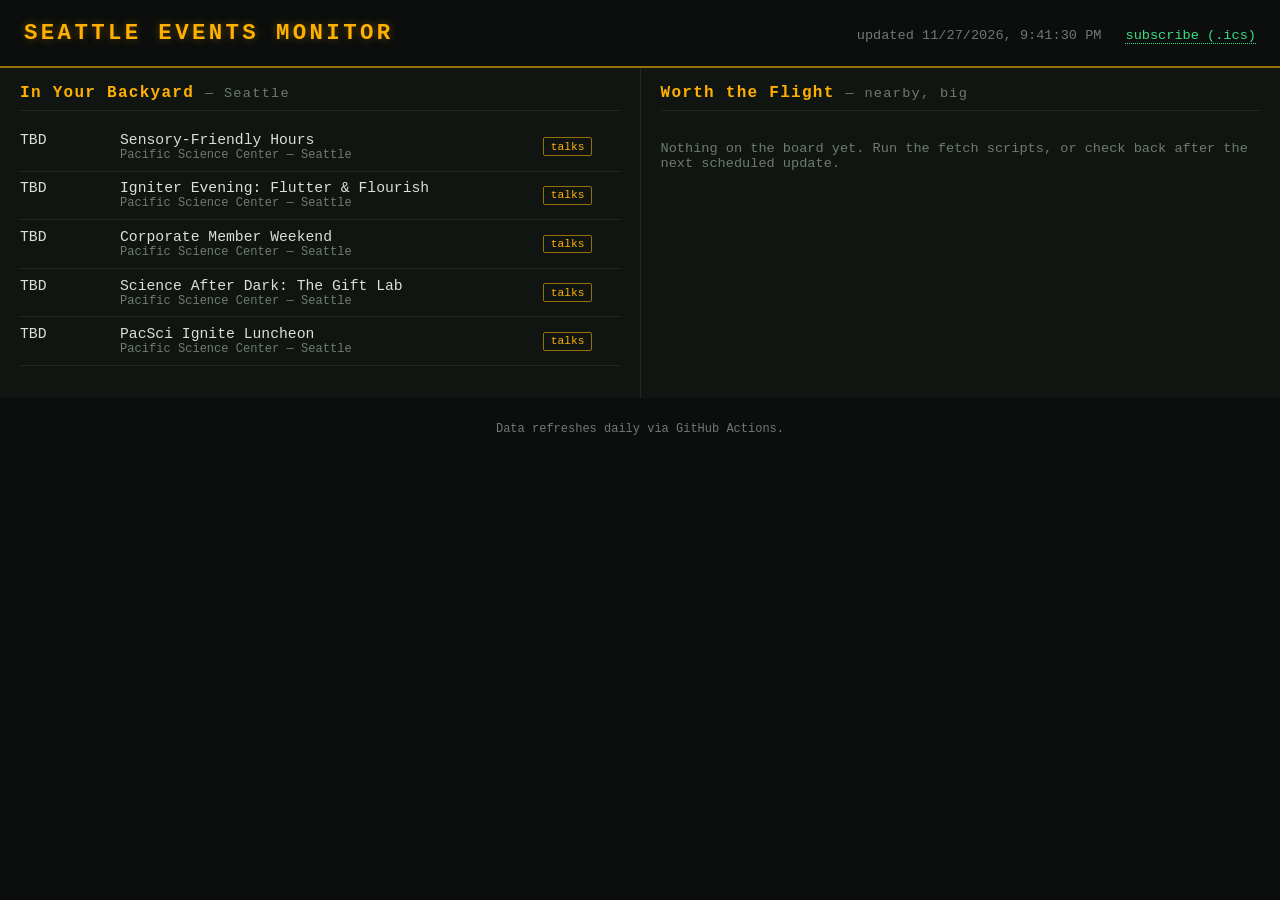
<file: index.html>
<!DOCTYPE html>
<html lang="en">
<head>
<meta charset="UTF-8">
<meta name="viewport" content="width=device-width, initial-scale=1.0">
<title>Seattle Events Monitor</title>
<link rel="stylesheet" href="style.css">
</head>
<body>
  <header class="board-header">
    <h1>SEATTLE EVENTS MONITOR</h1>
    <div class="board-meta">
      <span id="last-updated">loading&hellip;</span>
      <a id="show-hidden" href="#" hidden></a>
      <a id="ics-link" href="data/events.ics">subscribe (.ics)</a>
    </div>
  </header>

  <main class="board">
    <section class="lane" id="lane-local">
      <h2>In Your Backyard <span class="lane-sub">&mdash; Seattle</span></h2>
      <div class="rows" id="rows-local"></div>
      <p class="empty-state" id="empty-local" hidden>Nothing on the board yet. Run the fetch scripts, or check back after the next scheduled update.</p>
    </section>

    <section class="lane" id="lane-big">
      <h2>Worth the Flight <span class="lane-sub">&mdash; nearby, big</span></h2>
      <div class="rows" id="rows-big"></div>
      <p class="empty-state" id="empty-big" hidden>Nothing on the board yet. Run the fetch scripts, or check back after the next scheduled update.</p>
    </section>
  </main>

  <footer class="board-footer">
    <span>Data refreshes daily via GitHub Actions.</span>
  </footer>

  <script src="app.js"></script>
</body>
</html>
</file>
<file: style.css>
:root {
  --bg: #0b0e0c;
  --panel: #111512;
  --amber: #ffb000;
  --amber-dim: #96700a;
  --green: #3ddc84;
  --text: #d8e0da;
  --text-dim: #6f7a73;
  --border: #232922;
}

* { box-sizing: border-box; }

body {
  margin: 0;
  background: var(--bg);
  color: var(--text);
  font-family: "Courier New", "Space Mono", monospace;
  min-height: 100vh;
}

.board-header {
  display: flex;
  justify-content: space-between;
  align-items: baseline;
  padding: 1.25rem 1.5rem;
  border-bottom: 2px solid var(--amber-dim);
}

.board-header h1 {
  margin: 0;
  font-size: 1.4rem;
  letter-spacing: 0.15em;
  color: var(--amber);
  text-shadow: 0 0 8px rgba(255, 176, 0, 0.35);
}

.board-meta {
  display: flex;
  gap: 1.5rem;
  align-items: baseline;
  font-size: 0.85rem;
  color: var(--text-dim);
}

.board-meta a {
  color: var(--green);
  text-decoration: none;
  border-bottom: 1px dotted var(--green);
}

.board {
  display: grid;
  grid-template-columns: 1fr 1fr;
  gap: 1px;
  background: var(--border);
}

@media (max-width: 800px) {
  .board { grid-template-columns: 1fr; }
}

.lane {
  background: var(--panel);
  padding: 1rem 1.25rem 2rem;
}

.lane h2 {
  font-size: 1rem;
  letter-spacing: 0.08em;
  color: var(--amber);
  border-bottom: 1px solid var(--border);
  padding-bottom: 0.5rem;
  margin: 0 0 0.75rem;
}

.lane-sub {
  color: var(--text-dim);
  font-weight: normal;
  font-size: 0.85em;
}

.row {
  display: grid;
  grid-template-columns: 5.5rem 1fr auto auto;
  gap: 0.75rem;
  padding: 0.55rem 0;
  border-bottom: 1px solid var(--border);
  align-items: baseline;
  font-size: 0.92rem;
}

.row.soon {
  color: var(--green);
}

.row .date {
  color: inherit;
  font-variant-numeric: tabular-nums;
  white-space: nowrap;
}

.row .title-cell a {
  color: inherit;
  text-decoration: none;
}

.row .title-cell a:hover {
  text-decoration: underline;
}

.row .venue {
  display: block;
  color: var(--text-dim);
  font-size: 0.82em;
}

.row .badge {
  font-size: 0.7rem;
  border: 1px solid var(--amber-dim);
  color: var(--amber);
  padding: 0.15rem 0.4rem;
  border-radius: 2px;
  white-space: nowrap;
  align-self: center;
}

.dismiss {
  background: none;
  border: none;
  color: var(--text-dim);
  font-size: 1rem;
  cursor: pointer;
  padding: 0 0.2rem;
  line-height: 1;
  align-self: center;
  opacity: 0;
  transition: opacity 0.15s, color 0.15s;
}

.row:hover .dismiss {
  opacity: 1;
}

.dismiss:hover {
  color: var(--text);
}

.empty-state {
  color: var(--text-dim);
  font-size: 0.85rem;
  padding-top: 1rem;
}

.board-footer {
  text-align: center;
  color: var(--text-dim);
  font-size: 0.75rem;
  padding: 1.5rem;
}
</file>
